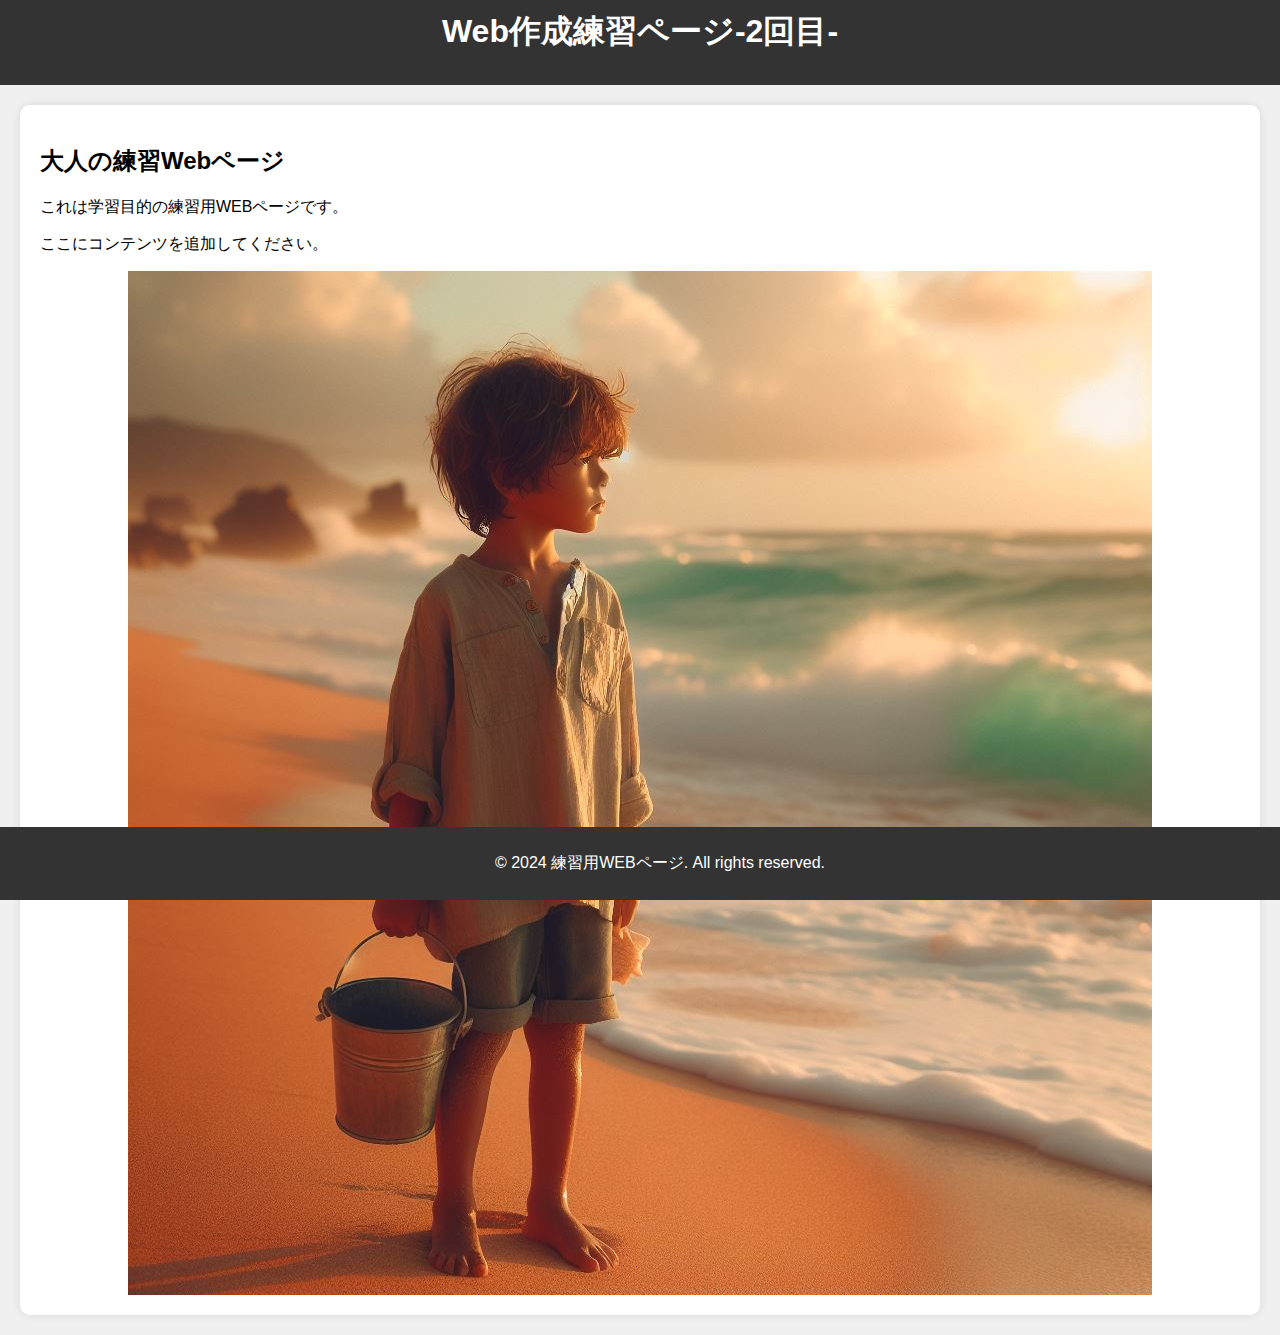
<file: index.html>
<!DOCTYPE html>
<html lang="en">
<head>
    <meta charset="UTF-8">
    <meta name="viewport" content="width=device-width, initial-scale=1.0">
    <title>Web作成練習ページ２回目</title>
    <style>
        /*CSSスタイルをここに追加*/
        body{
            font-family: Arial, sans-serif;
            background-color: #f0f0f0;
            margin: 0;
            padding: 0;
        }
        header {
            background-color: #333;
            color: #fff;
            padding: 10px 20px;
            text-align: center;
        }
        h1 {
            margin-top: 0;
        }
        section {
            padding: 20px;
            margin: 20px;
            background-color: #fff;
            border-radius: 10px;
            box-shadow: 0 0 10px rgba(0,0,0,0.1);
        }
        footer {
            background-color: #333;
            color: #fff;
            padding: 10px 20px;
            text-align: center;
            position: fixed;
            bottom: 0;
            width: 100%;
        }
        img {
            display: block;
            margin: 0 auto;
            max-width: 100%;
            height: auto;
        }
    </style>


</head>
<body>
    <header>
        <h1>Web作成練習ページ-2回目-</h1>
    </header>

    <section>
        <h2>大人の練習Webページ</h2>
        <p>これは学習目的の練習用WEBページです。</p>
        <p>ここにコンテンツを追加してください。</p>
        <img src="img/浜辺の男の子.jpg" alt="薄い青色">
    </section>

    <footer>
        <p>&copy; 2024 練習用WEBページ. All rights reserved.</p>
    </footer>
</body>
</html>
</file>
